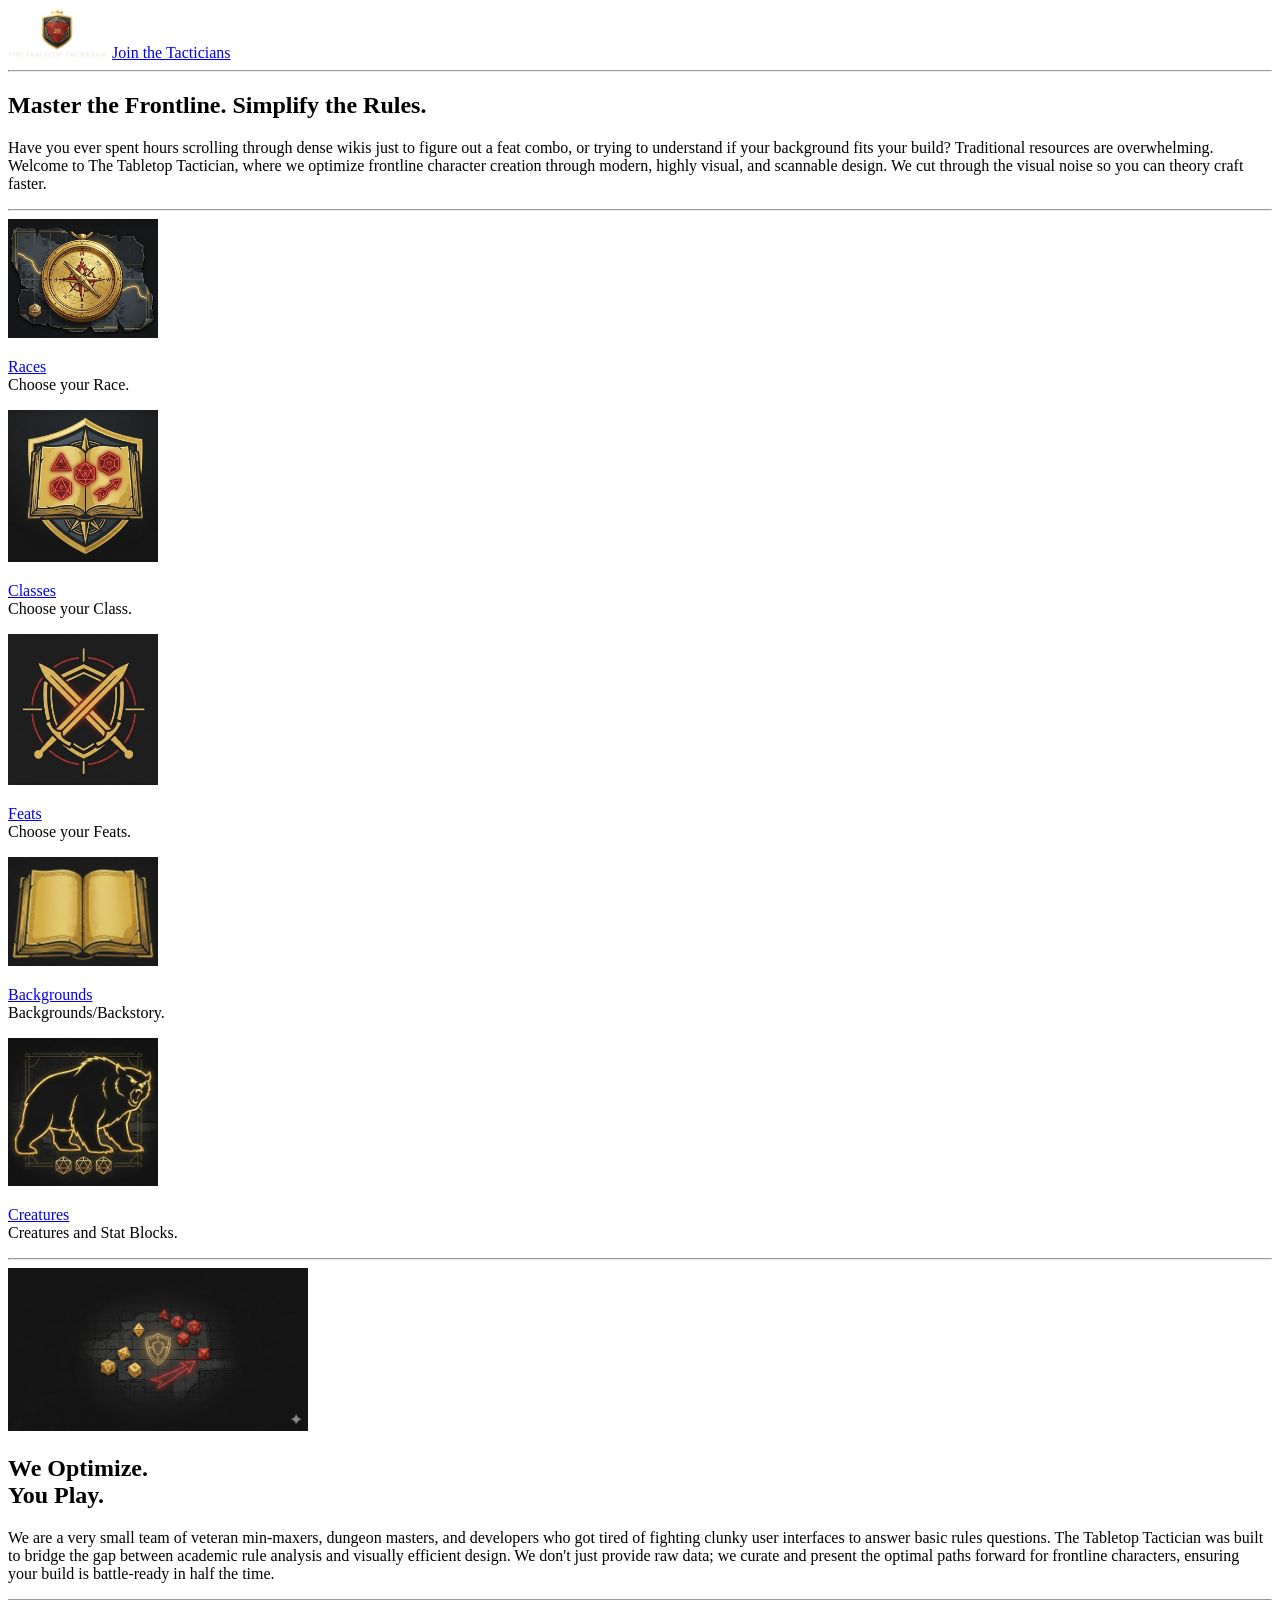
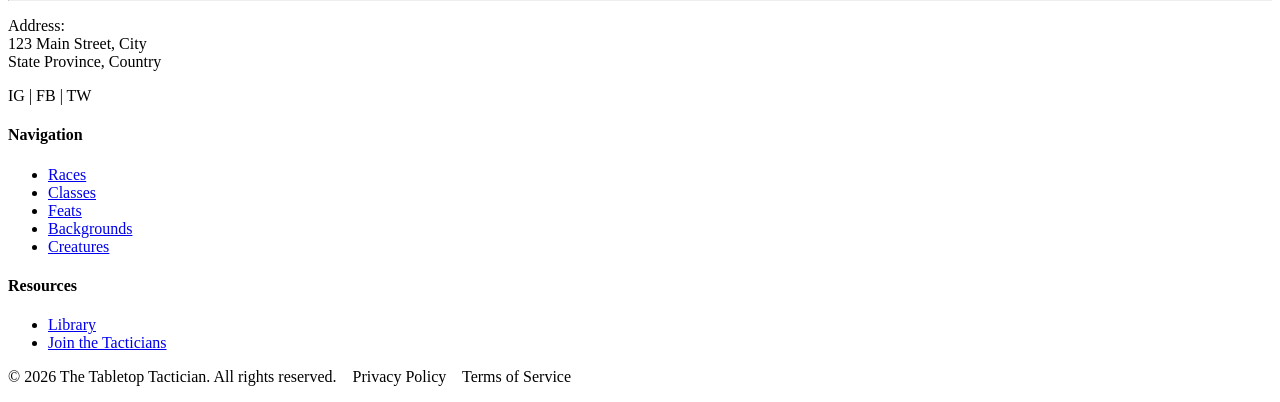
<file: index.html>
<!DOCTYPE html>
<html lang="en">
<head>
    <meta charset="UTF-8">
    <meta name="viewport" content="width=device-width, initial-scale=1.0">
    <title>The Tabletop Tactician</title>
</head>
<body>
    
    <header>
        <img src="images/Picture1.png" alt="The Tabletop Tactician Logo" width="100">
        <a href="signup.html">Join the Tacticians</a>
    </header>

    <hr>

    <main>
        <!-- Top Section -->
        <section>
            <h1>Master the Frontline. Simplify the Rules.</h1>
            <p>Have you ever spent hours scrolling through dense wikis just to figure out a feat combo, or trying to understand if your background fits your build? Traditional resources are overwhelming. Welcome to The Tabletop Tactician, where we optimize frontline character creation through modern, highly visual, and scannable design. We cut through the visual noise so you can theory craft faster.</p>
        </section>

        <hr>

        <!-- Features Grid Section -->
        <section>
            <div>
                <img src="images/Picture6.png" alt="Race Icon" width="150">
                <p><a href="races.html">Races</a><br>Choose your Race.</p>
            </div>
            
            <div>
                <img src="images/Picture4.png" alt="Class Icon" width="150">
                <p><a href="classes.html">Classes</a><br>Choose your Class.</p>
            </div>
            
            <div>
                <img src="images/Picture3.png" alt="Feats Icon" width="150">
                <p><a href="feats.html">Feats</a><br>Choose your Feats.</p>
            </div>
            
            <div>
                <img src="images/Picture5.png" alt="Backgrounds Icon" width="150">
                <p><a href="backgrounds.html">Backgrounds</a><br>Backgrounds/Backstory.</p>
            </div>

            <div>
                <img src="images/Picture7.png" alt="Creatures Icon" width="150">
                <p><a href="creatures.html">Creatures</a><br>Creatures and Stat Blocks.</p>
            </div>
        </section>

        <hr>

        <!-- About Section -->
        <section>
            <img src="images/Picture2.png" alt="Image" width="300">
            <div>
                <h2>We Optimize.<br>You Play.</h2>
                <p>We are a very small team of veteran min-maxers, dungeon masters, and developers who got tired of fighting clunky user interfaces to answer basic rules questions. The Tabletop Tactician was built to bridge the gap between academic rule analysis and visually efficient design. We don't just provide raw data; we curate and present the optimal paths forward for frontline characters, ensuring your build is battle-ready in half the time.</p>
            </div>
        </section>
    </main>

    <hr>

    <footer>
        <div>
            <p>Address:<br>123 Main Street, City<br>State Province, Country</p>
            <p>IG | FB | TW</p>
        </div>
        
        <div>
            <h4>Navigation</h4>
            <ul>
                <li><a href="races.html">Races</a></li>
                <li><a href="classes.html">Classes</a></li>
                <li><a href="feats.html">Feats</a></li>
                <li><a href="backgrounds.html">Backgrounds</a></li>
                <li><a href="creatures.html">Creatures</a></li>
            </ul>
        </div>
        
        <div>
            <h4>Resources</h4>
            <ul>
                <li><a href="library.html">Library</a></li>
                <li><a href="signup.html">Join the Tacticians</a></li>
            </ul>
        </div>
        
        <p>&copy; 2026 The Tabletop Tactician. All rights reserved. &nbsp;&nbsp; Privacy Policy &nbsp;&nbsp; Terms of Service</p>
    </footer>

</body>
</html>
</file>
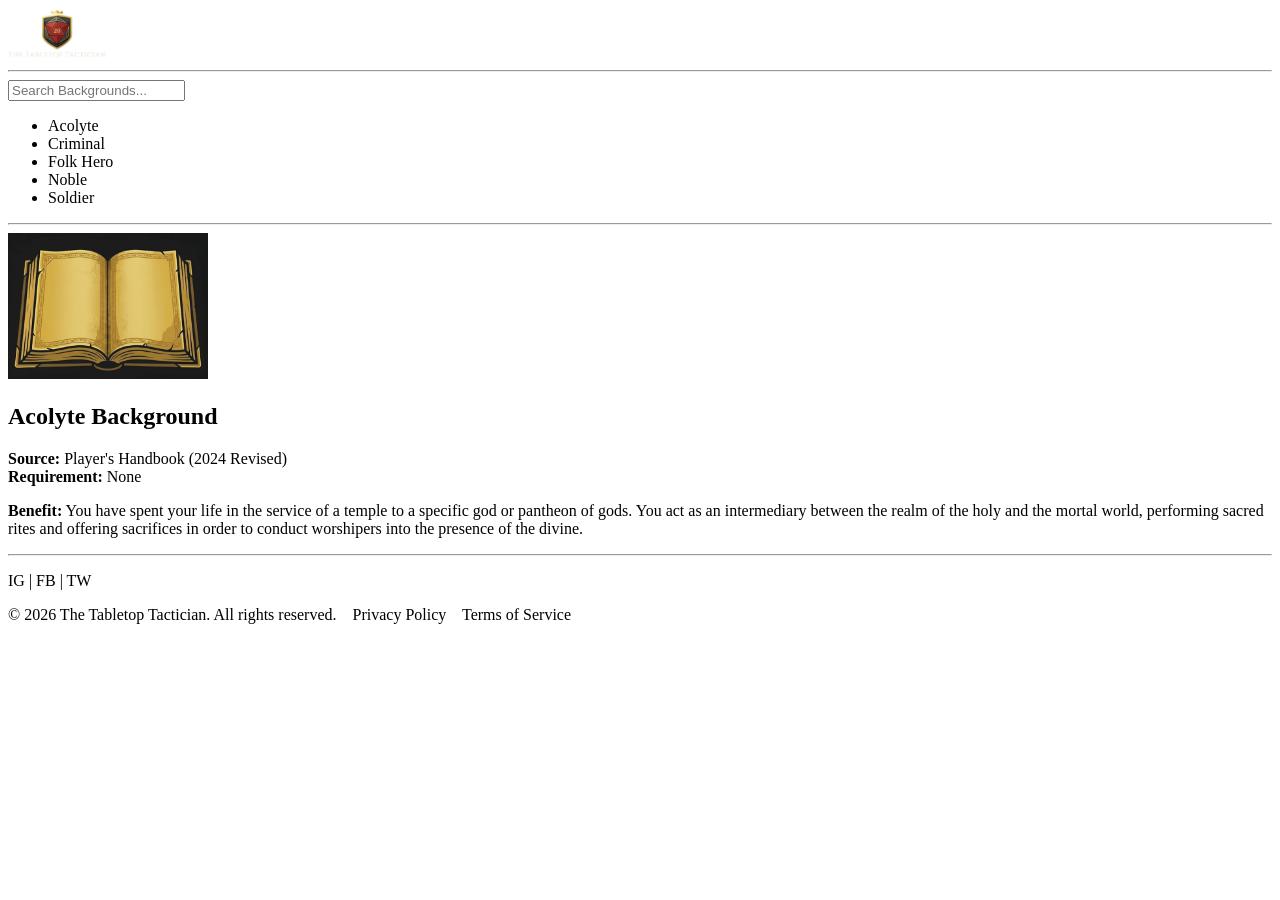
<file: backgrounds.html>
<!DOCTYPE html>
<html lang="en">
<head>
    <meta charset="UTF-8">
    <meta name="viewport" content="width=device-width, initial-scale=1.0">
    <title>Backgrounds - The Tabletop Tactician</title>
</head>
<body>
    
    <header>
        <a href="index.html">
            <img src="images/Picture1.png" alt="The Tabletop Tactician Logo" width="100">
        </a>
    </header>

    <hr>

    <main>
        <!-- Sidebar Search and List Section -->
        <section>
            <input type="text" placeholder="Search Backgrounds...">
            <ul>
                <li>Acolyte</li>
                <li>Criminal</li>
                <li>Folk Hero</li>
                <li>Noble</li>
                <li>Soldier</li>
            </ul>
        </section>

        <hr>

        <!-- Information Box Section -->
        <section>
            <img src="images/Picture5.png" alt="Backgrounds Icon" width="200">
            <div>
                <h2>Acolyte Background</h2>
                <p><strong>Source:</strong> Player's Handbook (2024 Revised)<br>
                <strong>Requirement:</strong> None</p>
                <p><strong>Benefit:</strong> You have spent your life in the service of a temple to a specific god or pantheon of gods. You act as an intermediary between the realm of the holy and the mortal world, performing sacred rites and offering sacrifices in order to conduct worshipers into the presence of the divine.</p>
            </div>
        </section>
    </main>

    <hr>

    <footer>
        


        <p>IG | FB | TW</p>

        <p>&copy; 2026 The Tabletop Tactician. All rights reserved. &nbsp;&nbsp; Privacy Policy &nbsp;&nbsp; Terms of Service</p>
    </footer>

</body>
</html>
</file>
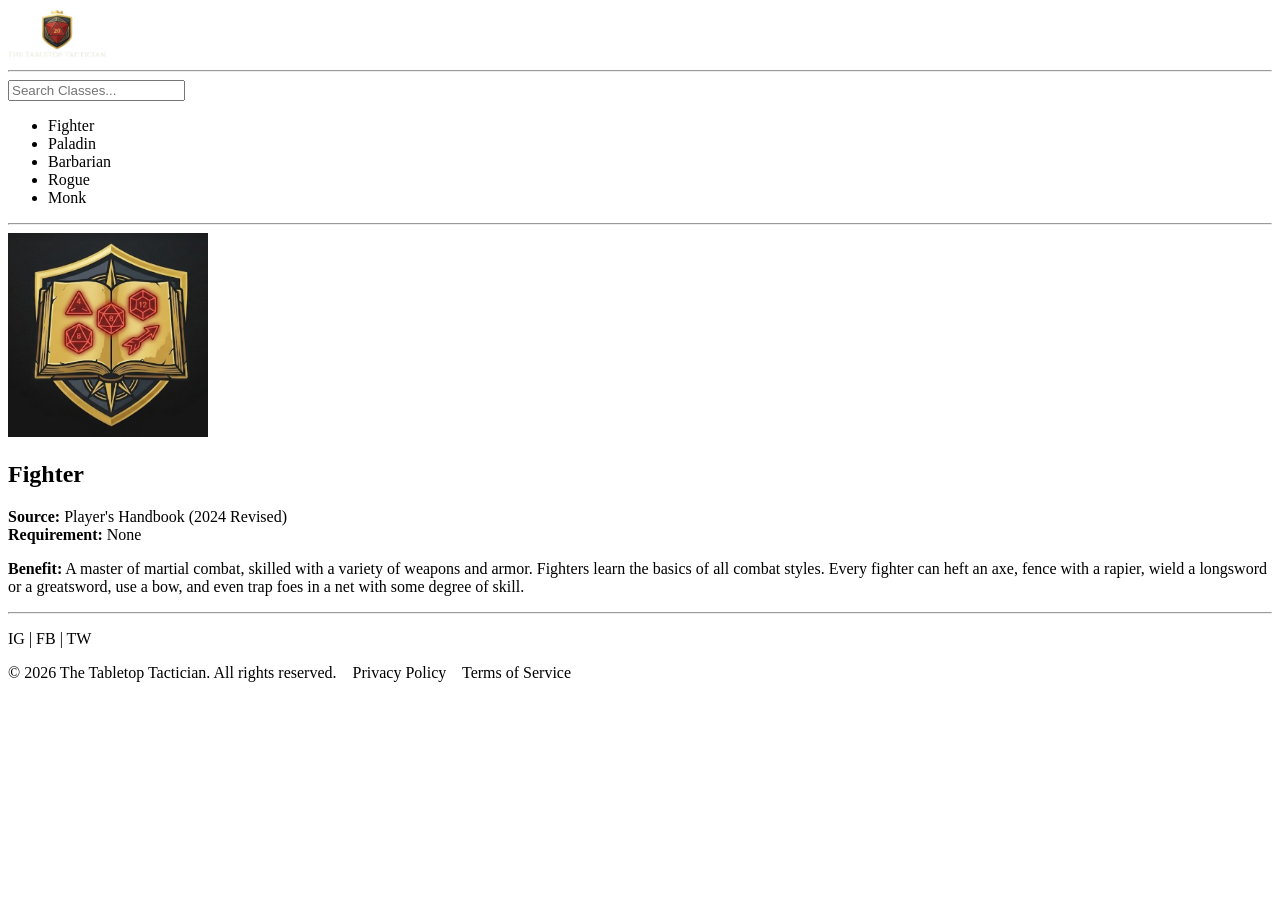
<file: classes.html>
<!DOCTYPE html>
<html lang="en">
<head>
    <meta charset="UTF-8">
    <meta name="viewport" content="width=device-width, initial-scale=1.0">
    <title>Classes - The Tabletop Tactician</title>
</head>
<body>
    
    <header>
        <a href="index.html">
            <img src="images/Picture1.png" alt="The Tabletop Tactician Logo" width="100">
        </a>
    </header>

    <hr>

    <main>
        <!-- Sidebar Search and List Section -->
        <section>
            <input type="text" placeholder="Search Classes...">
            <ul>
                <li>Fighter</li>
                <li>Paladin</li>
                <li>Barbarian</li>
                <li>Rogue</li>
                <li>Monk</li>
            </ul>
        </section>

        <hr>

        <!-- Information Box Section -->
        <section>
            <img src="images/Picture4.png" alt="Class Icon" width="200">
            <div>
                <h2>Fighter</h2>
                <p><strong>Source:</strong> Player's Handbook (2024 Revised)<br>
                <strong>Requirement:</strong> None</p>
                <p><strong>Benefit:</strong> A master of martial combat, skilled with a variety of weapons and armor. Fighters learn the basics of all combat styles. Every fighter can heft an axe, fence with a rapier, wield a longsword or a greatsword, use a bow, and even trap foes in a net with some degree of skill.</p>
            </div>
        </section>
    </main>

    <hr>

    <footer>
        


        <p>IG | FB | TW</p>

        <p>&copy; 2026 The Tabletop Tactician. All rights reserved. &nbsp;&nbsp; Privacy Policy &nbsp;&nbsp; Terms of Service</p>
    </footer>

</body>
</html>
</file>
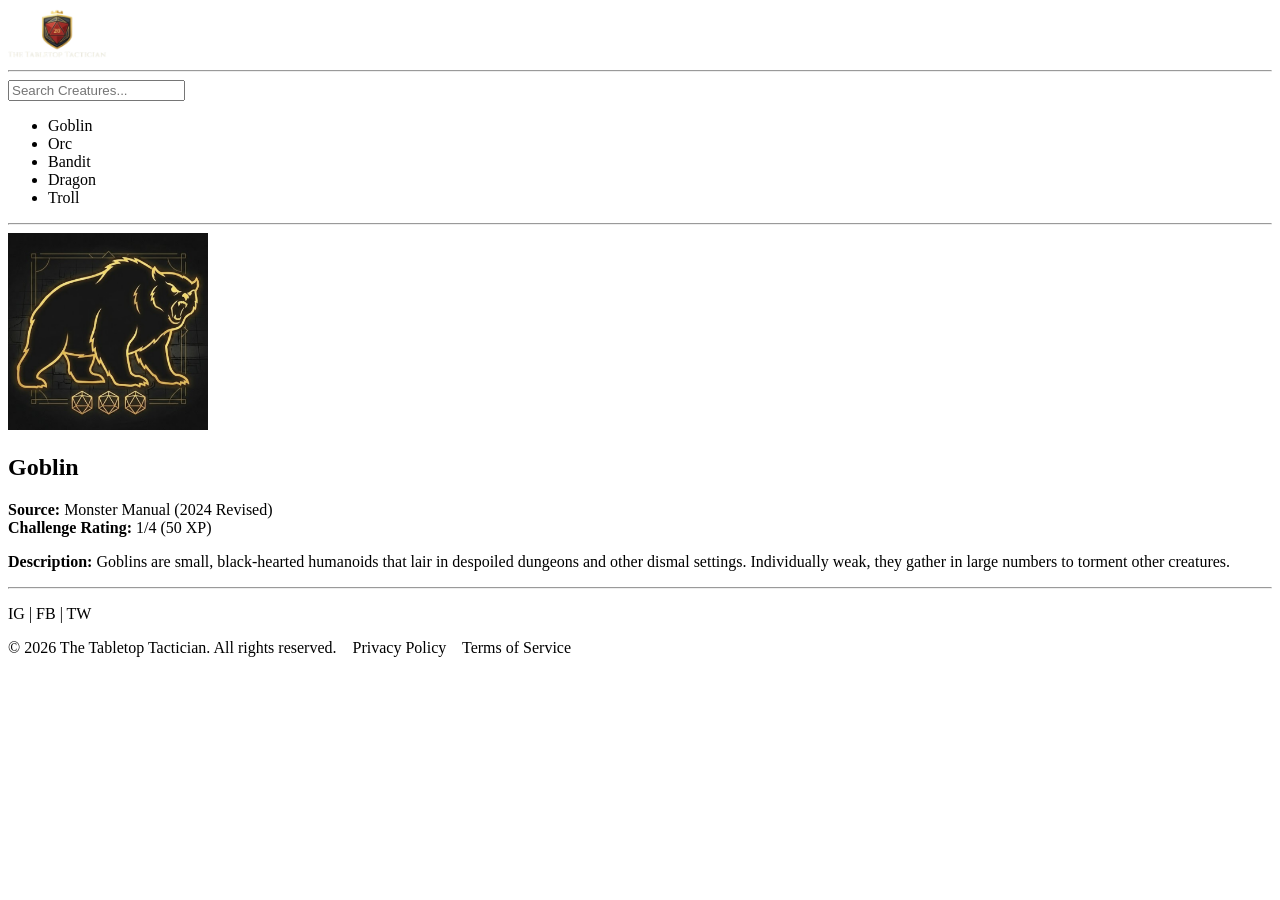
<file: creatures.html>
<!DOCTYPE html>
<html lang="en">
<head>
    <meta charset="UTF-8">
    <meta name="viewport" content="width=device-width, initial-scale=1.0">
    <title>Creatures - The Tabletop Tactician</title>
</head>
<body>
    
    <header>
        <a href="index.html">
            <img src="images/Picture1.png" alt="The Tabletop Tactician Logo" width="100">
        </a>
    </header>

    <hr>

    <main>
        <!-- Sidebar Search and List Section -->
        <section>
            <input type="text" placeholder="Search Creatures...">
            <ul>
                <li>Goblin</li>
                <li>Orc</li>
                <li>Bandit</li>
                <li>Dragon</li>
                <li>Troll</li>
            </ul>
        </section>

        <hr>

        <!-- Information Box Section -->
        <section>
            <img src="images/Picture7.png" alt="Creatures Icon" width="200">
            <div>
                <h2>Goblin</h2>
                <p><strong>Source:</strong> Monster Manual (2024 Revised)<br>
                <strong>Challenge Rating:</strong> 1/4 (50 XP)</p>
                <p><strong>Description:</strong> Goblins are small, black-hearted humanoids that lair in despoiled dungeons and other dismal settings. Individually weak, they gather in large numbers to torment other creatures.</p>
            </div>
        </section>
    </main>

    <hr>

    <footer>
        


        <p>IG | FB | TW</p>

        <p>&copy; 2026 The Tabletop Tactician. All rights reserved. &nbsp;&nbsp; Privacy Policy &nbsp;&nbsp; Terms of Service</p>
    </footer>

</body>
</html>
</file>
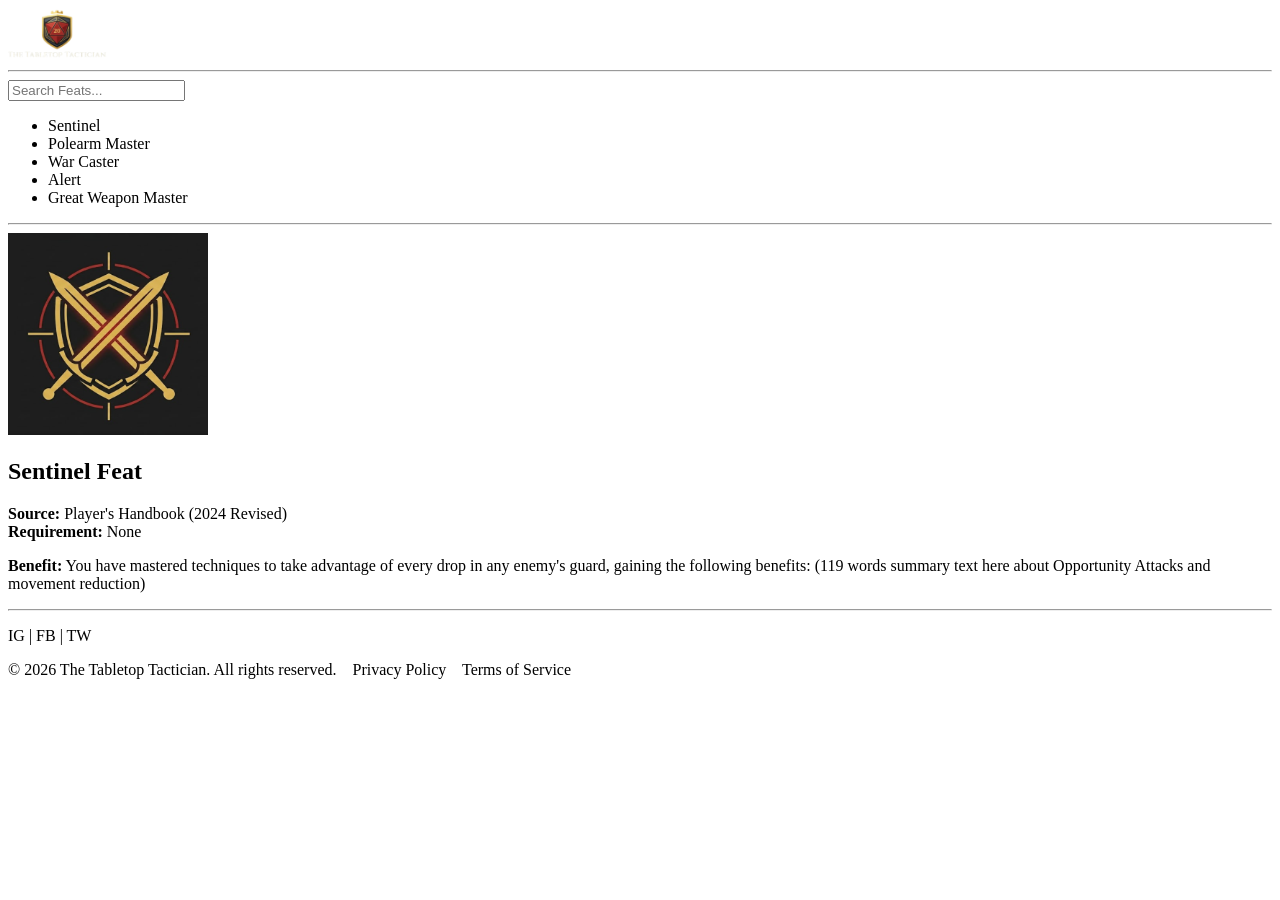
<file: feats.html>
<!DOCTYPE html>
<html lang="en">
<head>
    <meta charset="UTF-8">
    <meta name="viewport" content="width=device-width, initial-scale=1.0">
    <title>Feats - The Tabletop Tactician</title>
</head>
<body>
    
    <header>
        <a href="index.html">
            <img src="images/Picture1.png" alt="The Tabletop Tactician Logo" width="100">
        </a>
    </header>

    <hr>

    <main>
        <!-- Sidebar Search and List Section -->
        <section>
            <input type="text" placeholder="Search Feats...">
            <ul>
                <li>Sentinel</li>
                <li>Polearm Master</li>
                <li>War Caster</li>
                <li>Alert</li>
                <li>Great Weapon Master</li>
            </ul>
        </section>

        <hr>

        <!-- Information Box Section -->
        <section>
            <img src="images/Picture3.png" alt="Feat Icon" width="200">
            <div>
                <h2>Sentinel Feat</h2>
                <p><strong>Source:</strong> Player's Handbook (2024 Revised)<br>
                <strong>Requirement:</strong> None</p>
                <p><strong>Benefit:</strong> You have mastered techniques to take advantage of every drop in any enemy's guard, gaining the following benefits: (119 words summary text here about Opportunity Attacks and movement reduction)</p>
            </div>
        </section>
    </main>

    <hr>

    <footer>
        


        <p>IG | FB | TW</p>

        <p>&copy; 2026 The Tabletop Tactician. All rights reserved. &nbsp;&nbsp; Privacy Policy &nbsp;&nbsp; Terms of Service</p>
    </footer>

</body>
</html>
</file>
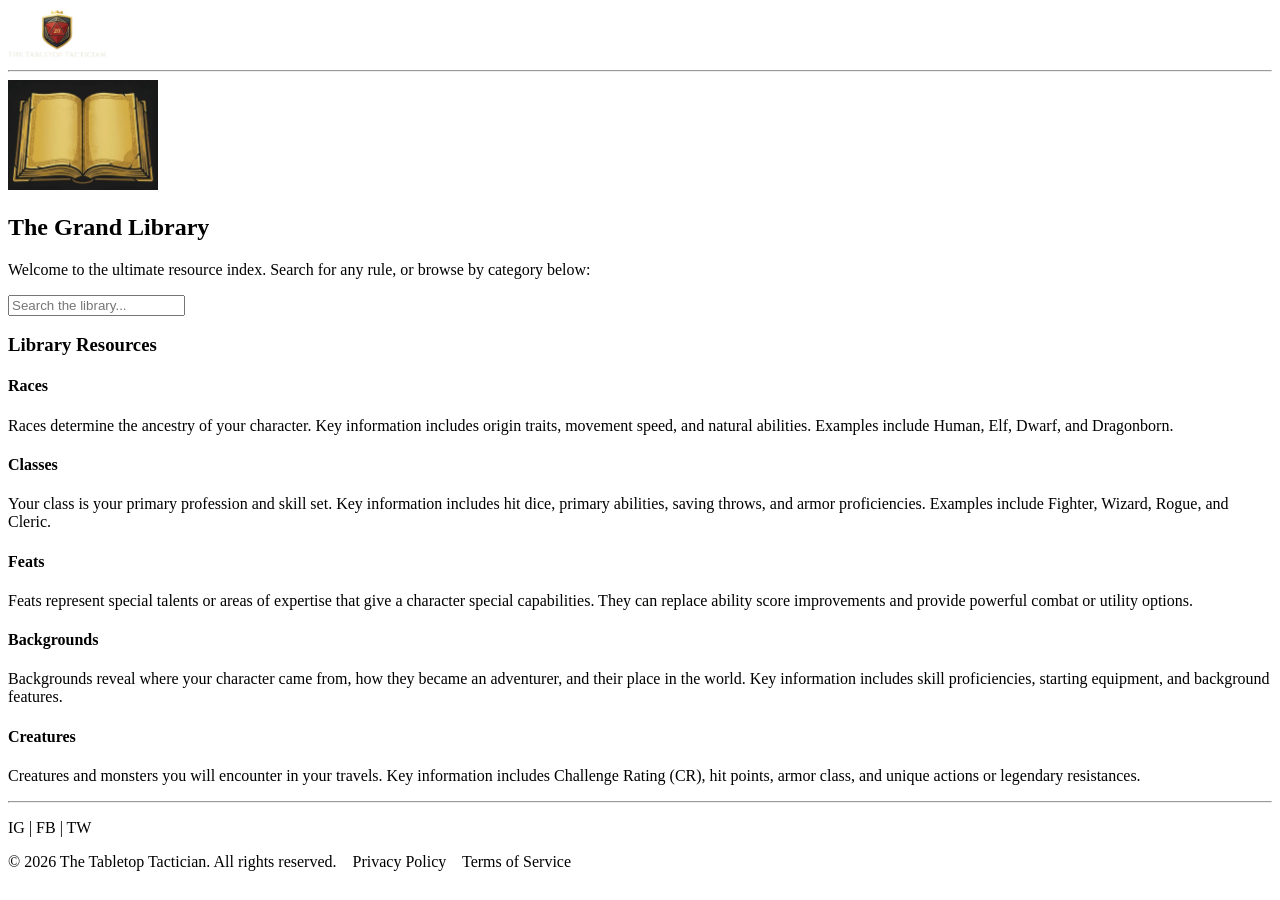
<file: library.html>
<!DOCTYPE html>
<html lang="en">
<head>
    <meta charset="UTF-8">
    <meta name="viewport" content="width=device-width, initial-scale=1.0">
    <title>Library - The Tabletop Tactician</title>
</head>
<body>
    
    <header>
        <a href="index.html">
            <img src="images/Picture1.png" alt="The Tabletop Tactician Logo" width="100">
        </a>
    </header>

    <hr>

    <main>
        <section>
            <img src="images/Picture5.png" alt="Library Icon" width="150">
            <h2>The Grand Library</h2>
            <p>Welcome to the ultimate resource index. Search for any rule, or browse by category below:</p>
            
            <input type="text" placeholder="Search the library...">
            
            <h3>Library Resources</h3>
            
            <h4>Races</h4>
            <p>Races determine the ancestry of your character. Key information includes origin traits, movement speed, and natural abilities. Examples include Human, Elf, Dwarf, and Dragonborn.</p>

            <h4>Classes</h4>
            <p>Your class is your primary profession and skill set. Key information includes hit dice, primary abilities, saving throws, and armor proficiencies. Examples include Fighter, Wizard, Rogue, and Cleric.</p>

            <h4>Feats</h4>
            <p>Feats represent special talents or areas of expertise that give a character special capabilities. They can replace ability score improvements and provide powerful combat or utility options.</p>

            <h4>Backgrounds</h4>
            <p>Backgrounds reveal where your character came from, how they became an adventurer, and their place in the world. Key information includes skill proficiencies, starting equipment, and background features.</p>

            <h4>Creatures</h4>
            <p>Creatures and monsters you will encounter in your travels. Key information includes Challenge Rating (CR), hit points, armor class, and unique actions or legendary resistances.</p>
        </section>
    </main>

    <hr>

    <footer>
        


        <p>IG | FB | TW</p>

        <p>&copy; 2026 The Tabletop Tactician. All rights reserved. &nbsp;&nbsp; Privacy Policy &nbsp;&nbsp; Terms of Service</p>
    </footer>

</body>
</html>
</file>
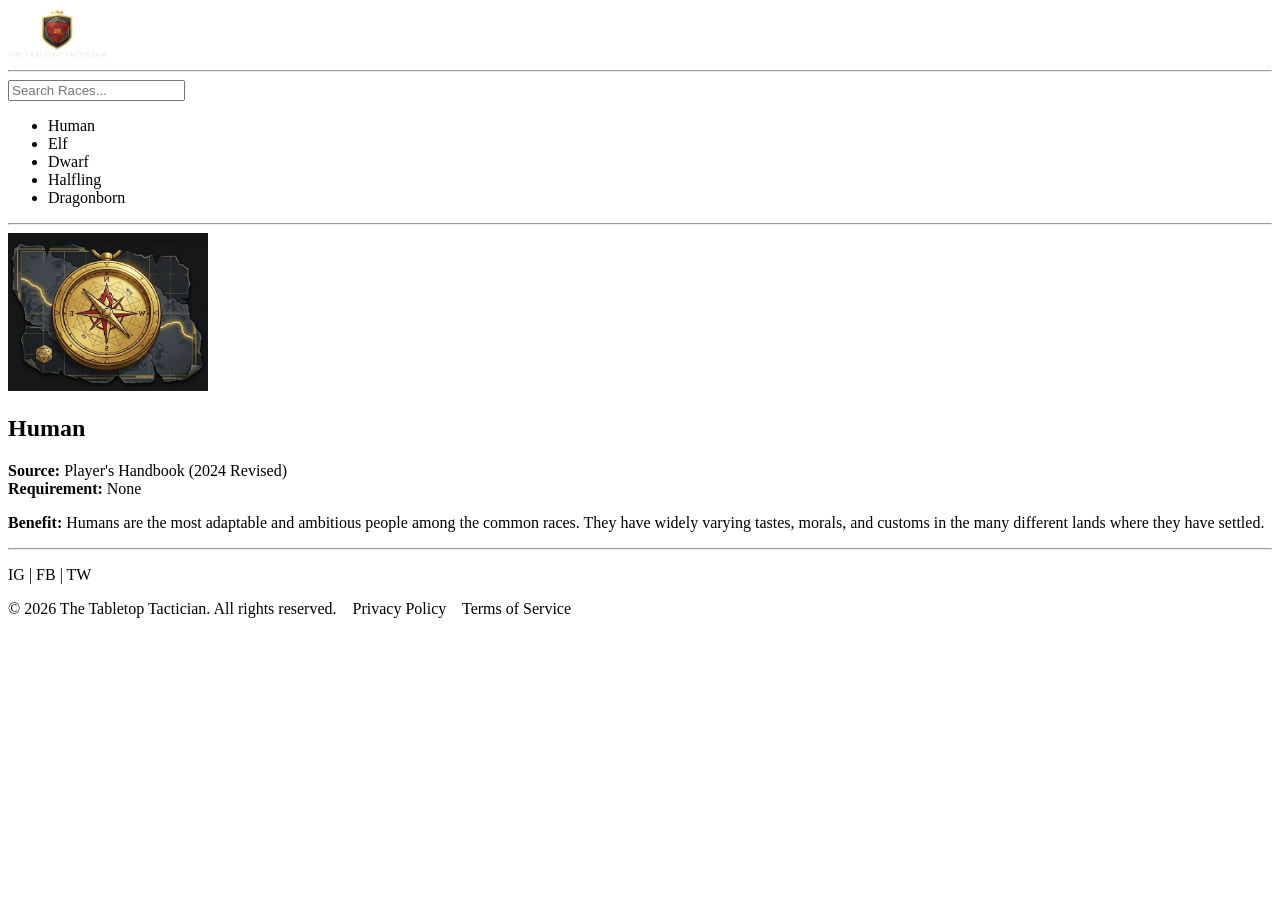
<file: races.html>
<!DOCTYPE html>
<html lang="en">
<head>
    <meta charset="UTF-8">
    <meta name="viewport" content="width=device-width, initial-scale=1.0">
    <title>Races - The Tabletop Tactician</title>
</head>
<body>
    
    <header>
        <a href="index.html">
            <img src="images/Picture1.png" alt="The Tabletop Tactician Logo" width="100">
        </a>
    </header>

    <hr>

    <main>
        <!-- Sidebar Search and List Section -->
        <section>
            <input type="text" placeholder="Search Races...">
            <ul>
                <li>Human</li>
                <li>Elf</li>
                <li>Dwarf</li>
                <li>Halfling</li>
                <li>Dragonborn</li>
            </ul>
        </section>

        <hr>

        <!-- Information Box Section -->
        <section>
            <img src="images/Picture6.png" alt="Race Icon" width="200">
            <div>
                <h2>Human</h2>
                <p><strong>Source:</strong> Player's Handbook (2024 Revised)<br>
                <strong>Requirement:</strong> None</p>
                <p><strong>Benefit:</strong> Humans are the most adaptable and ambitious people among the common races. They have widely varying tastes, morals, and customs in the many different lands where they have settled.</p>
            </div>
        </section>
    </main>

    <hr>

    <footer>
        


        <p>IG | FB | TW</p>

        <p>&copy; 2026 The Tabletop Tactician. All rights reserved. &nbsp;&nbsp; Privacy Policy &nbsp;&nbsp; Terms of Service</p>
    </footer>

</body>
</html>
</file>
